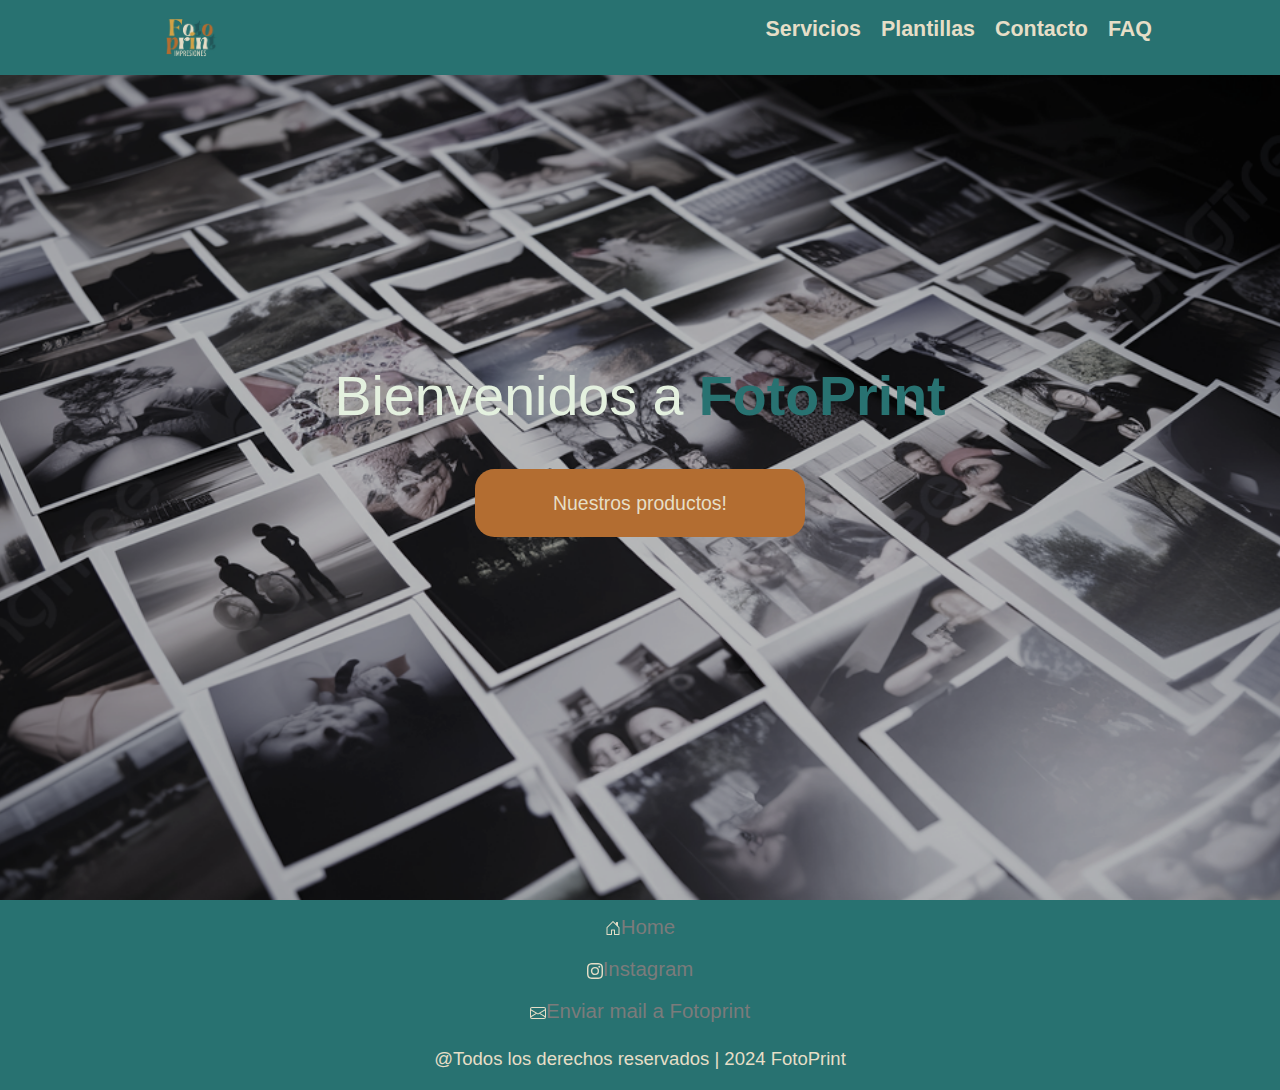
<file: index.html>
<!DOCTYPE html>
<html lang="es">
<head>
    <meta charset="UTF-8">
    <meta name="viewport" content="width=device-width, initial-scale=1.0">
    <link rel="shortcut icon" href="./img/logofotoprint.jpg" type="image/x-icon">
    <link rel="stylesheet" href="./sass/estilo.css">
    <title>FotoPrint</title>
    <meta name="description" content="Transforma tus recuerdos en arte con Fotoprint. Imprimimos fotos y creamos imanes personalizados con calidad premium y rapidez. Descubre cómo hacer que cada momento especial perdure para siempre.">
    <meta name="keywords" content="impresión de fotos, fotos personalizadas, imanes personalizados, calendarios personalizados, impresión fotográfica, regalos personalizados, decoración con fotos, álbumes de fotos, recuerdos personalizados, regalos fotográficos">
    <link href="https://cdn.jsdelivr.net/npm/bootstrap@5.3.3/dist/css/bootstrap.min.css" rel="stylesheet" integrity="sha384-QWTKZyjpPEjISv5WaRU9OFeRpok6YctnYmDr5pNlyT2bRjXh0JMhjY6hW+ALEwIH" crossorigin="anonymous">
</head>
<body>

<header class="header">
    <div class="logo">
        <a href="./index.html"><img src="./img/logofotoprint.jpg" alt="logo de FotoPrint"></a>
    </div>
    <nav class="nav_bar">
        <ul class="nav_links">
            <li><a href="./pages/servicios.html" target="_self">Servicios</a></li> 
            <li><a href="./pages/plantillas.html" target="_self">Plantillas</a></li>
            <li><a href="./pages/contacto.html" target="_self">Contacto</a></li>
            <li><a href="./pages/faq.html" target="_self">FAQ</a></li>
        </ul>
        <div class="toggle_btn">
            <svg xmlns="http://www.w3.org/2000/svg" width="16" height="16" fill="currentColor" class="bi bi-list" viewBox="0 0 16 16">
                <path fill-rule="evenodd" d="M2.5 12a.5.5 0 0 1 .5-.5h10a.5.5 0 0 1 0 1H3a.5.5 0 0 1-.5-.5m0-4a.5.5 0 0 1 .5-.5h10a.5.5 0 0 1 0 1H3a.5.5 0 0 1-.5-.5m0-4a.5.5 0 1 1 0 1H3a.5.5 0 0 1-.5-.5"/>
            </svg>
        </div>
        <div class="dropdown_menu">
            <ul>
                <li><a href="./pages/servicios.html" target="_self">Servicios</a></li> 
                <li><a href="./pages/plantillas.html" target="_self">Plantillas</a></li>
                <li><a href="./pages/contacto.html" target="_self">Contacto</a></li>
                <li><a href="./pages/faq.html" target="_self">FAQ</a></li>       
            </ul>
        </div>
    </nav>    
</header>

<script src="js/main.js">
</script>


<main class="main">
    <section class="banner">
        <h1 class="title_banner">Bienvenidos a <strong class="strong_fotoprint">FotoPrint</strong></h1>
        <a href="./pages/servicios.html" class="btn_banner">Nuestros productos!</a>
    </section>
</main>

  <script src="https://code.jquery.com/jquery-3.5.1.slim.min.js"></script>
  <script src="https://cdn.jsdelivr.net/npm/@popperjs/core@2.9.3/dist/umd/popper.min.js"></script>
  <script src="https://maxcdn.bootstrapcdn.com/bootstrap/4.5.2/js/bootstrap.min.js"></script>

<footer class="footer">
    <ul class="container_link_footer">
        <li class="link_footer">
            <a class="txt_footer" href="#">
                <svg xmlns="http://www.w3.org/2000/svg" width="16" height="16" fill="currentColor" class="bi bi-house-door" viewBox="0 0 16 16">
                    <path d="M8.354 1.146a.5.5 0 0 0-.708 0l-6 6A.5.5 0 0 0 1.5 7.5v7a.5.5 0 0 0 .5.5h4.5a.5.5 0 0 0 .5-.5v-4h2v4a.5.5 0 0 0 .5.5H14a.5.5 0 0 0 .5-.5v-7a.5.5 0 0 0-.146-.354L13 5.793V2.5a.5.5 0 0 0-.5-.5h-1a.5.5 0 0 0-.5.5v1.293zM2.5 14V7.707l5.5-5.5 5.5 5.5V14H10v-4a.5.5 0 0 0-.5-.5h-3a.5.5 0 0 0-.5.5v4z"/>
                </svg>Home
            </a>
        </li>
        <li class="link_footer">
            <a class="txt_footer" href="https://www.instagram.com/fotoprint.imp/?utm_source=ig_web_button_share_sheet&igsh=ZDNlZDc0MzIxNw%3D%3D">
                <svg xmlns="http://www.w3.org/2000/svg" width="16" height="16" fill="currentColor" class="bi bi-instagram" viewBox="0 0 16 16">
                    <path d="M8 0C5.829 0 5.556.01 4.703.048 3.85.088 3.269.222 2.76.42a3.9 3.9 0 0 0-1.417.923A3.9 3.9 0 0 0 .42 2.76C.222 3.268.087 3.85.048 4.7.01 5.555 0 5.827 0 8.001c0 2.172.01 2.444.048 3.297.04.852.174 1.433.372 1.942.205.526.478.972.923 1.417.444.445.89.719 1.416.923.51.198 1.09.333 1.942.372C5.555 15.99 5.827 16 8 16s2.444-.01 3.298-.048c.851-.04 1.434-.174 1.943-.372a3.9 3.9 0 0 0 1.416-.923c.445-.445.718-.891.923-1.417.197-.509.332-1.09.372-1.942C15.99 10.445 16 10.173 16 8s-.01-2.445-.048-3.299c-.04-.851-.175-1.433-.372-1.941a3.9 3.9 0 0 0-.923-1.417A3.9 3.9 0 0 0 13.24.42c-.51-.198-1.092-.333-1.943-.372C10.443.01 10.172 0 7.998 0zm-.717 1.442h.718c2.136 0 2.389.007 3.232.046.78.035 1.204.166 1.486.275.373.145.64.319.92.599s.453.546.598.92c.11.281.24.705.275 1.485.039.843.047 1.096.047 3.231s-.008 2.389-.047 3.232c-.035.78-.166 1.203-.275 1.485a2.5 2.5 0 0 1-.599.919c-.28.28-.546.453-.92.598-.28.11-.704.24-1.485.276-.843.038-1.096.047-3.232.047s-2.39-.009-3.233-.047c-.78-.036-1.203-.166-1.485-.276a2.5 2.5 0 0 1-.92-.598 2.5 2.5 0 0 1-.6-.92c-.109-.281-.24-.705-.275-1.485-.038-.843-.046-1.096-.046-3.233s.008-2.388.046-3.231c.036-.78.166-1.204.276-1.486.145-.373.319-.64.599-.92s.546-.453.92-.598c.282-.11.705-.24 1.485-.276.738-.034 1.024-.044 2.515-.045zm4.988 1.328a.96.96 0 1 0 0 1.92.96.96 0 0 0 0-1.92m-4.27 1.122a4.109 4.109 0 1 0 0 8.217 4.109 4.109 0 0 0 0-8.217m0 1.441a2.667 2.667 0 1 1 0 5.334 2.667 2.667 0 0 1 0-5.334"/>
                </svg>Instagram
            </a>
        </li>
        <li class="link_footer">
            <a class="txt_footer" href="mailto:fotoprint.impresiones7@gmail.com?subject=Consulta%20sobre%20impresiones&body=Hola,%20me%20llamo%20[Tu%20Nombre]%20y%20estoy%20interesado%20en%20sus%20servicios%20de%20impresión.%20Me%20gustaría%20obtener%20más%20información%20sobre%20los%20tipos%20de%20impresión%20que%20ofrecen.%20Gracias.">
                <svg xmlns="http://www.w3.org/2000/svg" width="16" height="16" fill="currentColor" class="bi bi-envelope" viewBox="0 0 16 16">
                    <path d="M0 4a2 2 0 0 1 2-2h12a2 2 0 0 1 2 2v8a2 2 0 0 1-2 2H2a2 2 0 0 1-2-2zm2-1a1 1 0 0 0-1 1v.217l7 4.2 7-4.2V4a1 1 0 0 0-1-1zm13 2.383-4.708 2.825L15 11.105zm-.034 6.876-5.64-3.471L8 9.583l-1.326-.795-5.64 3.47A1 1 0 0 0 2 13h12a1 1 0 0 0 .966-.741M1 11.105l4.708-2.897L1 5.383z"/>
                </svg>Enviar mail a Fotoprint
            </a>
        </li>
    </ul>
    <p class="footer_content">
        @Todos los derechos reservados | 2024 FotoPrint
    </p>
</footer>

    <script src="https://cdn.jsdelivr.net/npm/bootstrap@5.3.3/dist/js/bootstrap.bundle.min.js" integrity="sha384-YvpcrYf0tY3lHB60NNkmXc5s9fDVZLESaAA55NDzOxhy9GkcIdslK1eN7N6jIeHz" crossorigin="anonymous"></script>
</body>
</html>
</file>
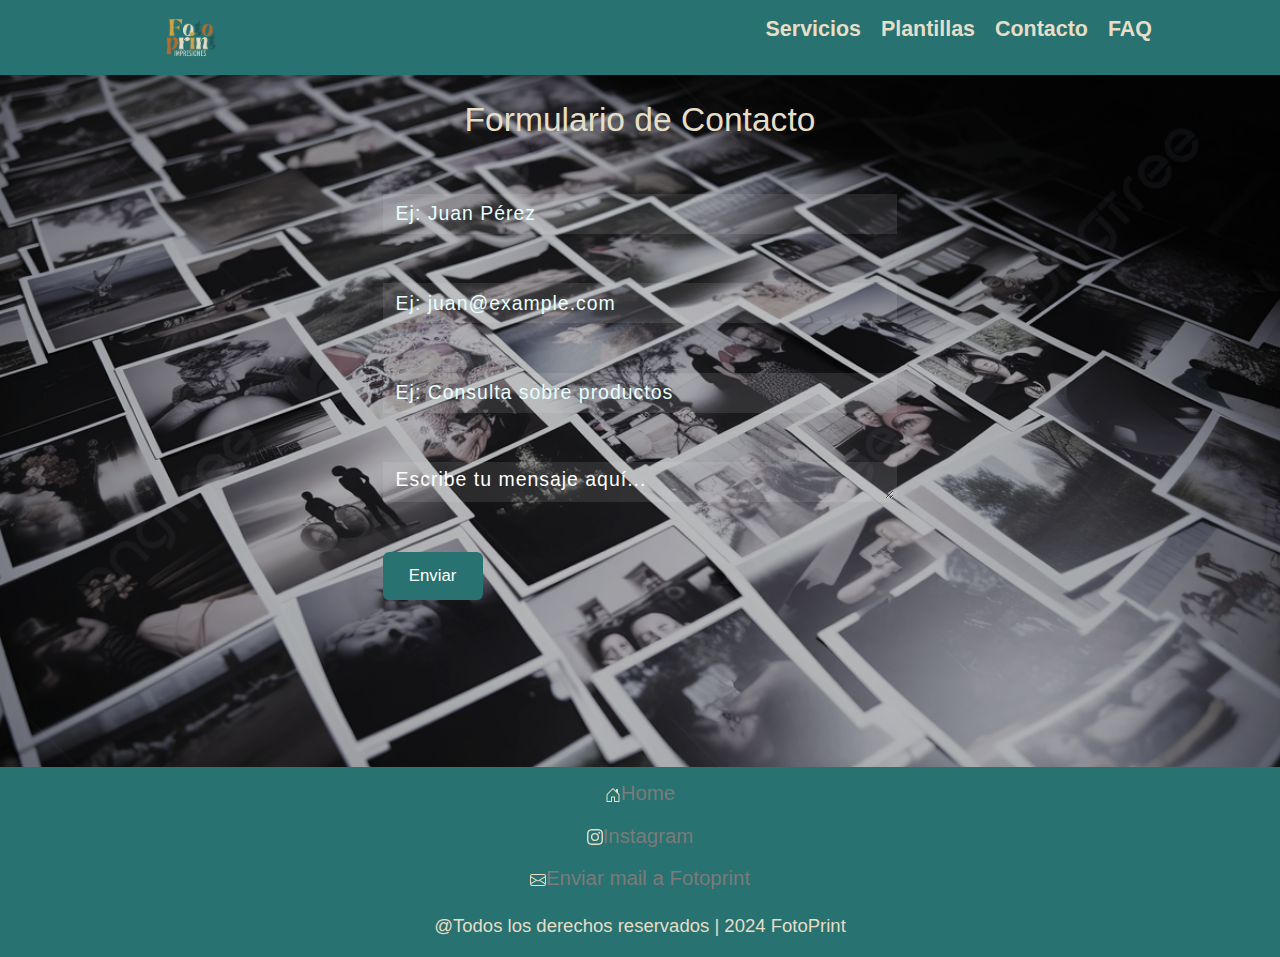
<file: pages/contacto.html>
<!DOCTYPE html>
<html lang="es">
<head>
    <meta charset="UTF-8">
    <meta name="viewport" content="width=device-width, initial-scale=1.0">
    <link rel="shortcut icon" href="../img/logofotoprint.jpg" type="image/x-icon">
    <title>FotoPrint -Contacto</title>
    <meta name="description" content="¿Listo para transformar tus fotos en obras de arte? Contacta con Fotoprint hoy mismo. Estamos aquí para ayudarte a capturar y compartir tus momentos más especiales con estilo y profesionalismo.">
    <link href="https://cdn.jsdelivr.net/npm/bootstrap@5.3.3/dist/css/bootstrap.min.css" rel="stylesheet" integrity="sha384-QWTKZyjpPEjISv5WaRU9OFeRpok6YctnYmDr5pNlyT2bRjXh0JMhjY6hW+ALEwIH" crossorigin="anonymous">
    <link rel="stylesheet" href="../sass/estilo.css">
</head>
<header class="header">
    <div class="logo">
        <a href="../index.html"><img src="../img/logofotoprint.jpg" alt="logo de FotoPrint"></a>
    </div>
    <nav class="nav_bar">
        <ul class="nav_links">
            <li><a href="./servicios.html" target="_self">Servicios</a></li> 
            <li><a href="./plantillas.html" target="_self">Plantillas</a></li>
            <li><a href="./contacto.html" target="_self">Contacto</a></li>
            <li><a href="./faq.html" target="_self">FAQ</a></li>
        </ul>
        <div class="toggle_btn">
            <svg xmlns="http://www.w3.org/2000/svg" width="16" height="16" fill="currentColor" class="bi bi-list" viewBox="0 0 16 16">
                <path fill-rule="evenodd" d="M2.5 12a.5.5 0 0 1 .5-.5h10a.5.5 0 0 1 0 1H3a.5.5 0 0 1-.5-.5m0-4a.5.5 0 0 1 .5-.5h10a.5.5 0 0 1 0 1H3a.5.5 0 0 1-.5-.5m0-4a.5.5 0 1 1 0 1H3a.5.5 0 0 1-.5-.5"/>
            </svg>
        </div>
        <div class="dropdown_menu">
            <ul>
                <li><a href="./servicios.html" target="_self">Servicios</a></li> 
                <li><a href="./plantillas.html" target="_self">Plantillas</a></li>
                <li><a href="./contacto.html" target="_self">Contacto</a></li>
                <li><a href="./faq.html" target="_self">FAQ</a></li>       
            </ul>
        </div>
    </nav>
    <script src="../js/main.js"></script>    
</header>
<body>
    
    <main>
        <section class="contac_section">
            <div class="container_contact_div">
                <h2 class="titulo">Formulario de Contacto</h2>
                <input type="text" class="txt_form form_control" id="nombre" name="nombre" placeholder="Ej: Juan Pérez" required>
                <input type="email" class="email_form form_control" id="email" name="email" placeholder="Ej: juan@example.com" required>
                <input type="text" class="asunto_form form_control" id="asunto" name="asunto" placeholder="Ej: Consulta sobre productos" required>
                <textarea class="msj_form form_control" id="mensaje" name="mensaje" placeholder="Escribe tu mensaje aquí..." required></textarea>
                <input type="submit" class="submit_btn btn btn-primary" value="Enviar">
            </div>
            
            
        </section>
    </main>
    <footer class="footer">
        <ul class="container_link_footer">
            <li class="link_footer">
                <a class="txt_footer" href="../index.html">
                    <svg xmlns="http://www.w3.org/2000/svg" width="16" height="16" fill="currentColor" class="bi bi-house-door" viewBox="0 0 16 16">
                        <path d="M8.354 1.146a.5.5 0 0 0-.708 0l-6 6A.5.5 0 0 0 1.5 7.5v7a.5.5 0 0 0 .5.5h4.5a.5.5 0 0 0 .5-.5v-4h2v4a.5.5 0 0 0 .5.5H14a.5.5 0 0 0 .5-.5v-7a.5.5 0 0 0-.146-.354L13 5.793V2.5a.5.5 0 0 0-.5-.5h-1a.5.5 0 0 0-.5.5v1.293zM2.5 14V7.707l5.5-5.5 5.5 5.5V14H10v-4a.5.5 0 0 0-.5-.5h-3a.5.5 0 0 0-.5.5v4z"/>
                    </svg>Home
                </a>
            </li>
            <li class="link_footer">
                <a class="txt_footer" href="https://www.instagram.com/fotoprint.imp/?utm_source=ig_web_button_share_sheet&igsh=ZDNlZDc0MzIxNw%3D%3D">
                    <svg xmlns="http://www.w3.org/2000/svg" width="16" height="16" fill="currentColor" class="bi bi-instagram" viewBox="0 0 16 16">
                        <path d="M8 0C5.829 0 5.556.01 4.703.048 3.85.088 3.269.222 2.76.42a3.9 3.9 0 0 0-1.417.923A3.9 3.9 0 0 0 .42 2.76C.222 3.268.087 3.85.048 4.7.01 5.555 0 5.827 0 8.001c0 2.172.01 2.444.048 3.297.04.852.174 1.433.372 1.942.205.526.478.972.923 1.417.444.445.89.719 1.416.923.51.198 1.09.333 1.942.372C5.555 15.99 5.827 16 8 16s2.444-.01 3.298-.048c.851-.04 1.434-.174 1.943-.372a3.9 3.9 0 0 0 1.416-.923c.445-.445.718-.891.923-1.417.197-.509.332-1.09.372-1.942C15.99 10.445 16 10.173 16 8s-.01-2.445-.048-3.299c-.04-.851-.175-1.433-.372-1.941a3.9 3.9 0 0 0-.923-1.417A3.9 3.9 0 0 0 13.24.42c-.51-.198-1.092-.333-1.943-.372C10.443.01 10.172 0 7.998 0zm-.717 1.442h.718c2.136 0 2.389.007 3.232.046.78.035 1.204.166 1.486.275.373.145.64.319.92.599s.453.546.598.92c.11.281.24.705.275 1.485.039.843.047 1.096.047 3.231s-.008 2.389-.047 3.232c-.035.78-.166 1.203-.275 1.485a2.5 2.5 0 0 1-.599.919c-.28.28-.546.453-.92.598-.28.11-.704.24-1.485.276-.843.038-1.096.047-3.232.047s-2.39-.009-3.233-.047c-.78-.036-1.203-.166-1.485-.276a2.5 2.5 0 0 1-.92-.598 2.5 2.5 0 0 1-.6-.92c-.109-.281-.24-.705-.275-1.485-.038-.843-.046-1.096-.046-3.233s.008-2.388.046-3.231c.036-.78.166-1.204.276-1.486.145-.373.319-.64.599-.92s.546-.453.92-.598c.282-.11.705-.24 1.485-.276.738-.034 1.024-.044 2.515-.045zm4.988 1.328a.96.96 0 1 0 0 1.92.96.96 0 0 0 0-1.92m-4.27 1.122a4.109 4.109 0 1 0 0 8.217 4.109 4.109 0 0 0 0-8.217m0 1.441a2.667 2.667 0 1 1 0 5.334 2.667 2.667 0 0 1 0-5.334"/>
                    </svg>Instagram
                </a>
            </li>
            <li class="link_footer">
                <a class="txt_footer" href="mailto:fotoprint.impresiones7@gmail.com?subject=Consulta%20sobre%20impresiones&body=Hola,%20me%20llamo%20[Tu%20Nombre]%20y%20estoy%20interesado%20en%20sus%20servicios%20de%20impresión.%20Me%20gustaría%20obtener%20más%20información%20sobre%20los%20tipos%20de%20impresión%20que%20ofrecen.%20Gracias.">
                    <svg xmlns="http://www.w3.org/2000/svg" width="16" height="16" fill="currentColor" class="bi bi-envelope" viewBox="0 0 16 16">
                        <path d="M0 4a2 2 0 0 1 2-2h12a2 2 0 0 1 2 2v8a2 2 0 0 1-2 2H2a2 2 0 0 1-2-2zm2-1a1 1 0 0 0-1 1v.217l7 4.2 7-4.2V4a1 1 0 0 0-1-1zm13 2.383-4.708 2.825L15 11.105zm-.034 6.876-5.64-3.471L8 9.583l-1.326-.795-5.64 3.47A1 1 0 0 0 2 13h12a1 1 0 0 0 .966-.741M1 11.105l4.708-2.897L1 5.383z"/>
                    </svg>Enviar mail a Fotoprint
                </a>
            </li>
        </ul>
        <p class="footer_content">
            @Todos los derechos reservados | 2024 FotoPrint
        </p>
    </footer>
    
</body>
</html>
</file>
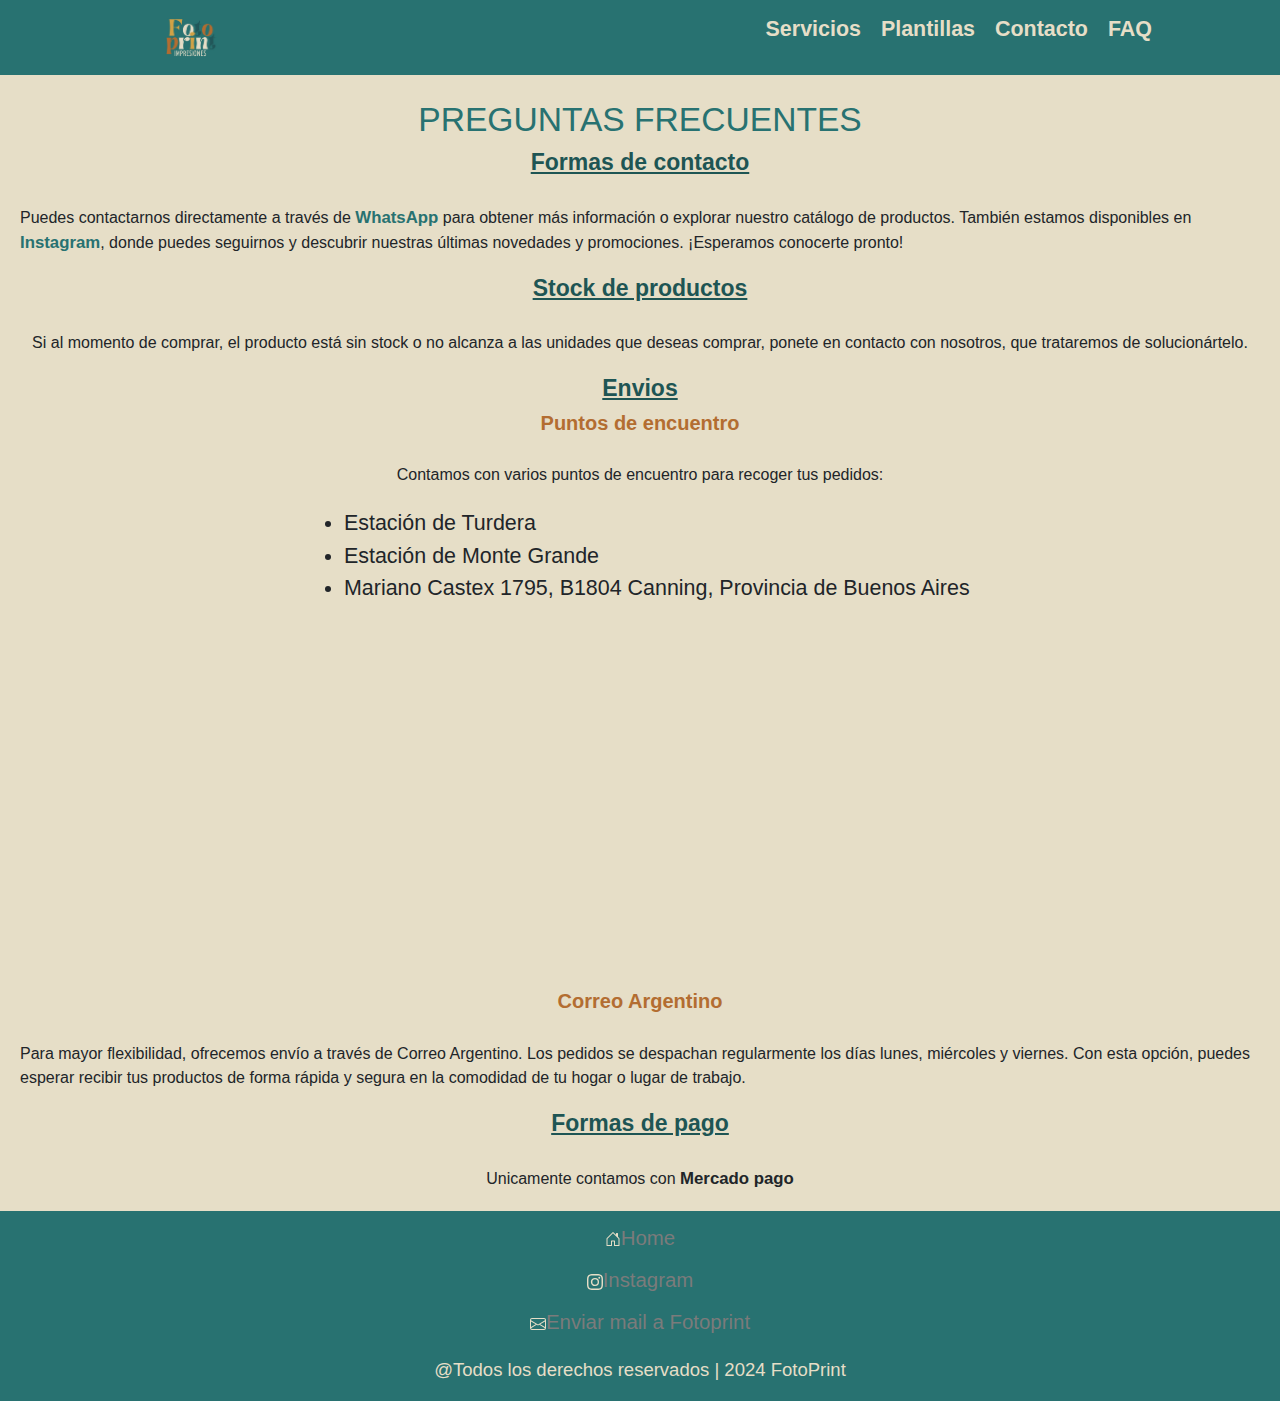
<file: pages/faq.html>
<!DOCTYPE html>
<html lang="es">
<head>
    <meta charset="UTF-8">
    <meta name="viewport" content="width=device-width, initial-scale=1.0">
    <link rel="shortcut icon" href="../img/logofotoprint.jpg" type="image/x-icon">
    <title>FotoPrint -FAQ</title>
    <meta name="description" content="En Fotoprint, convertimos tus momentos más preciados en impresiones excepcionales. Descubre nuestra pasión por la calidad y la creatividad en cada foto y producto personalizado que creamos.">
    <link href="https://cdn.jsdelivr.net/npm/bootstrap@5.3.3/dist/css/bootstrap.min.css" rel="stylesheet" integrity="sha384-QWTKZyjpPEjISv5WaRU9OFeRpok6YctnYmDr5pNlyT2bRjXh0JMhjY6hW+ALEwIH" crossorigin="anonymous">
    <link rel="stylesheet" href="../sass/estilo.css">
</head>
<body>
    <header class="header">
        <div class="logo">
            <a href="../index.html"><img src="../img/logofotoprint.jpg" alt="logo de FotoPrint"></a>
        </div>
        <nav class="nav_bar">
            <ul class="nav_links">
                <li><a href="./servicios.html" target="_self">Servicios</a></li> 
                <li><a href="./plantillas.html" target="_self">Plantillas</a></li>
                <li><a href="./contacto.html" target="_self">Contacto</a></li>
                <li><a href="./faq.html" target="_self">FAQ</a></li>
            </ul>
            <div class="toggle_btn">
                <svg xmlns="http://www.w3.org/2000/svg" width="16" height="16" fill="currentColor" class="bi bi-list" viewBox="0 0 16 16">
                    <path fill-rule="evenodd" d="M2.5 12a.5.5 0 0 1 .5-.5h10a.5.5 0 0 1 0 1H3a.5.5 0 0 1-.5-.5m0-4a.5.5 0 0 1 .5-.5h10a.5.5 0 0 1 0 1H3a.5.5 0 0 1-.5-.5m0-4a.5.5 0 1 1 0 1H3a.5.5 0 0 1-.5-.5"/>
                </svg>
            </div>
            <div class="dropdown_menu">
                <ul>
                    <li><a href="./servicios.html" target="_self">Servicios</a></li> 
                    <li><a href="./plantillas.html" target="_self">Plantillas</a></li>
                    <li><a href="./contacto.html" target="_self">Contacto</a></li>
                    <li><a href="./faq.html" target="_self">FAQ</a></li>       
                </ul>
            </div>
        </nav> 
        <script src="../js/main.js"></script>   
    </header>
    
    <main>
        <section class="container_faq">
            <h2 class="title">PREGUNTAS FRECUENTES</h2>
            <h3 class="subtitle">Formas de contacto</h3>
            <p class="txt_faq"> Puedes contactarnos directamente a través de <a class="link_faq" href="https://wa.me/c/5491165053435">WhatsApp</a> para obtener más información o explorar nuestro catálogo de productos. También estamos disponibles en <a class="link_faq" href="https://www.instagram.com/fotoprint.imp/?utm_source=ig_web_button_share_sheet&igsh=ZDNlZDc0MzIxNw%3D%3D">Instagram</a>, donde puedes seguirnos y descubrir nuestras últimas novedades y promociones. ¡Esperamos conocerte pronto!</p>
            <h3 class="subtitle">Stock de productos</h3>
            <p class="txt_faq">Si al momento de comprar, el producto está sin stock o no alcanza a las unidades que deseas comprar, ponete en contacto con nosotros, que trataremos de solucionártelo.</p>
            <h3 class="subtitle">Envios</h3>
            <h5 class="envios_subtitle">Puntos de encuentro</h5>
            <p class="txt_faq">Contamos con varios puntos de encuentro para recoger tus pedidos:
                <div>
                    <ul>
                        <li>Estación de Turdera</li>
                        <li>Estación de Monte Grande</li>
                        <li>Mariano Castex 1795, B1804 Canning, Provincia de Buenos Aires</li>
                        <div class="iframe-container">
                        <iframe class="maps" src="https://www.google.com/maps/embed?pb=!1m18!1m12!1m3!1d3273.5900020294193!2d-58.50518732408587!3d-34.866527971425626!2m3!1f0!2f0!3f0!3m2!1i1024!2i768!4f13.1!3m3!1m2!1s0x95bcd7502cc39903%3A0xd409e900ea0d08a3!2sCanning%20Express!5e0!3m2!1ses!2sar!4v1720308592733!5m2!1ses!2sar" width="600" height="450" style="border:0;" allowfullscreen="" loading="lazy" referrerpolicy="no-referrer-when-downgrade"></iframe>
                        </div>
                    </ul>
                </div>
            </p>
            <h5 class="envios_subtitle">Correo Argentino</h5>
            <p class="txt_faq">Para mayor flexibilidad, ofrecemos envío a través de Correo Argentino. Los pedidos se despachan regularmente los días lunes, miércoles y viernes. Con esta opción, puedes esperar recibir tus productos de forma rápida y segura en la comodidad de tu hogar o lugar de trabajo.</p>
            <h5 class="subtitle">Formas de pago</h5>
            <p class="txt_faq">Unicamente contamos con <span>Mercado pago</span></p>
        </section>
    </main>
    <footer class="footer">
        <ul class="container_link_footer">
            <li class="link_footer">
                <a class="txt_footer" href="../index.html">
                    <svg xmlns="http://www.w3.org/2000/svg" width="16" height="16" fill="currentColor" class="bi bi-house-door" viewBox="0 0 16 16">
                        <path d="M8.354 1.146a.5.5 0 0 0-.708 0l-6 6A.5.5 0 0 0 1.5 7.5v7a.5.5 0 0 0 .5.5h4.5a.5.5 0 0 0 .5-.5v-4h2v4a.5.5 0 0 0 .5.5H14a.5.5 0 0 0 .5-.5v-7a.5.5 0 0 0-.146-.354L13 5.793V2.5a.5.5 0 0 0-.5-.5h-1a.5.5 0 0 0-.5.5v1.293zM2.5 14V7.707l5.5-5.5 5.5 5.5V14H10v-4a.5.5 0 0 0-.5-.5h-3a.5.5 0 0 0-.5.5v4z"/>
                    </svg>Home
                </a>
            </li>
            <li class="link_footer">
                <a class="txt_footer" href="https://www.instagram.com/fotoprint.imp/?utm_source=ig_web_button_share_sheet&igsh=ZDNlZDc0MzIxNw%3D%3D">
                    <svg xmlns="http://www.w3.org/2000/svg" width="16" height="16" fill="currentColor" class="bi bi-instagram" viewBox="0 0 16 16">
                        <path d="M8 0C5.829 0 5.556.01 4.703.048 3.85.088 3.269.222 2.76.42a3.9 3.9 0 0 0-1.417.923A3.9 3.9 0 0 0 .42 2.76C.222 3.268.087 3.85.048 4.7.01 5.555 0 5.827 0 8.001c0 2.172.01 2.444.048 3.297.04.852.174 1.433.372 1.942.205.526.478.972.923 1.417.444.445.89.719 1.416.923.51.198 1.09.333 1.942.372C5.555 15.99 5.827 16 8 16s2.444-.01 3.298-.048c.851-.04 1.434-.174 1.943-.372a3.9 3.9 0 0 0 1.416-.923c.445-.445.718-.891.923-1.417.197-.509.332-1.09.372-1.942C15.99 10.445 16 10.173 16 8s-.01-2.445-.048-3.299c-.04-.851-.175-1.433-.372-1.941a3.9 3.9 0 0 0-.923-1.417A3.9 3.9 0 0 0 13.24.42c-.51-.198-1.092-.333-1.943-.372C10.443.01 10.172 0 7.998 0zm-.717 1.442h.718c2.136 0 2.389.007 3.232.046.78.035 1.204.166 1.486.275.373.145.64.319.92.599s.453.546.598.92c.11.281.24.705.275 1.485.039.843.047 1.096.047 3.231s-.008 2.389-.047 3.232c-.035.78-.166 1.203-.275 1.485a2.5 2.5 0 0 1-.599.919c-.28.28-.546.453-.92.598-.28.11-.704.24-1.485.276-.843.038-1.096.047-3.232.047s-2.39-.009-3.233-.047c-.78-.036-1.203-.166-1.485-.276a2.5 2.5 0 0 1-.92-.598 2.5 2.5 0 0 1-.6-.92c-.109-.281-.24-.705-.275-1.485-.038-.843-.046-1.096-.046-3.233s.008-2.388.046-3.231c.036-.78.166-1.204.276-1.486.145-.373.319-.64.599-.92s.546-.453.92-.598c.282-.11.705-.24 1.485-.276.738-.034 1.024-.044 2.515-.045zm4.988 1.328a.96.96 0 1 0 0 1.92.96.96 0 0 0 0-1.92m-4.27 1.122a4.109 4.109 0 1 0 0 8.217 4.109 4.109 0 0 0 0-8.217m0 1.441a2.667 2.667 0 1 1 0 5.334 2.667 2.667 0 0 1 0-5.334"/>
                    </svg>Instagram
                </a>
            </li>
            <li class="link_footer">
                <a class="txt_footer" href="mailto:fotoprint.impresiones7@gmail.com?subject=Consulta%20sobre%20impresiones&body=Hola,%20me%20llamo%20[Tu%20Nombre]%20y%20estoy%20interesado%20en%20sus%20servicios%20de%20impresión.%20Me%20gustaría%20obtener%20más%20información%20sobre%20los%20tipos%20de%20impresión%20que%20ofrecen.%20Gracias.">
                    <svg xmlns="http://www.w3.org/2000/svg" width="16" height="16" fill="currentColor" class="bi bi-envelope" viewBox="0 0 16 16">
                        <path d="M0 4a2 2 0 0 1 2-2h12a2 2 0 0 1 2 2v8a2 2 0 0 1-2 2H2a2 2 0 0 1-2-2zm2-1a1 1 0 0 0-1 1v.217l7 4.2 7-4.2V4a1 1 0 0 0-1-1zm13 2.383-4.708 2.825L15 11.105zm-.034 6.876-5.64-3.471L8 9.583l-1.326-.795-5.64 3.47A1 1 0 0 0 2 13h12a1 1 0 0 0 .966-.741M1 11.105l4.708-2.897L1 5.383z"/>
                    </svg>Enviar mail a Fotoprint
                </a>
            </li>
        </ul>
        <p class="footer_content">
            @Todos los derechos reservados | 2024 FotoPrint
        </p>
    </footer>
    
    <script src="https://cdn.jsdelivr.net/npm/bootstrap@5.3.3/dist/js/bootstrap.bundle.min.js" integrity="sha384-YvpcrYf0tY3lHB60NNkmXc5s9fDVZLESaAA55NDzOxhy9GkcIdslK1eN7N6jIeHz" crossorigin="anonymous"></script>
</body>
</html>
</file>
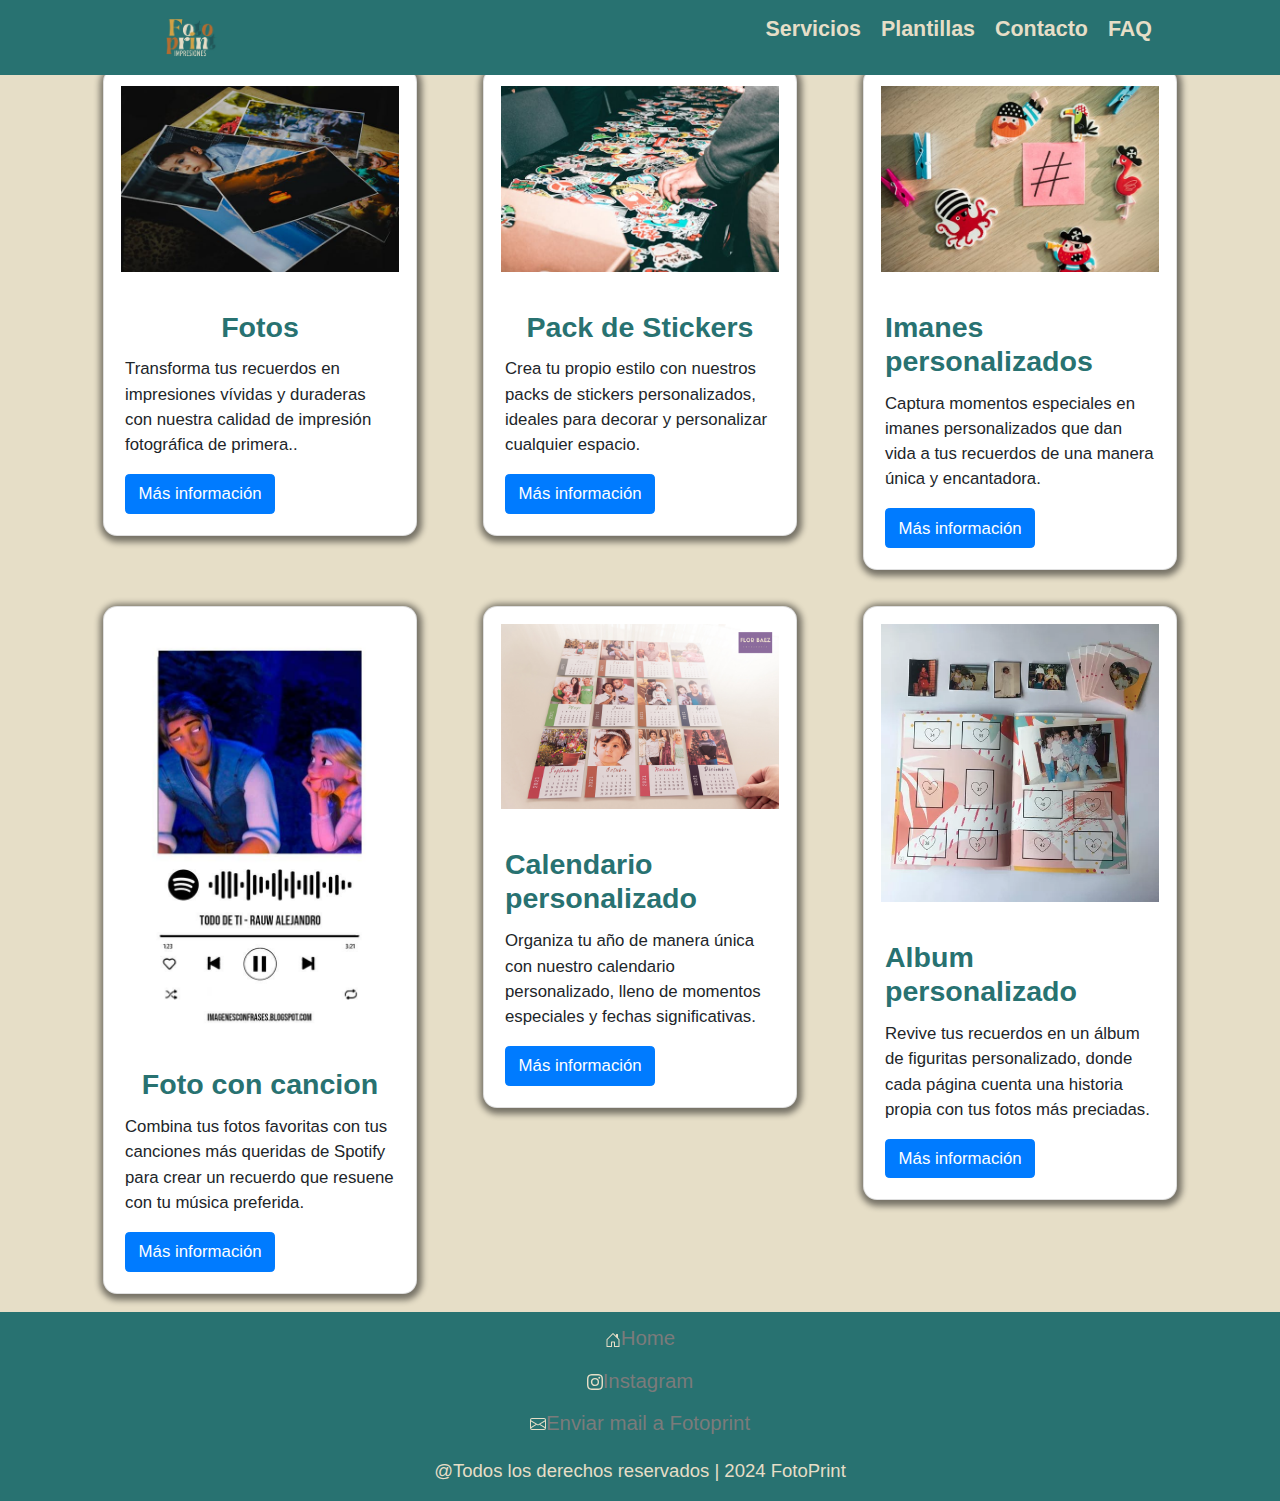
<file: pages/servicios.html>
<!DOCTYPE html>
<html lang="es">
<head>
    <meta charset="UTF-8">
    <meta name="viewport" content="width=device-width, initial-scale=1.0">
    <link rel="shortcut icon" href="../img/logofotoprint.jpg" type="image/x-icon">
    <title>FotoPrint -Servicios</title>
    <meta name="description" content="Descubre los exclusivos servicios de Fotoprint: impresión de fotos, imanes personalizados y más. Cada proyecto está respaldado por nuestra dedicación a la excelencia y la satisfacción del cliente.">
    <link href="https://cdn.jsdelivr.net/npm/bootstrap@5.3.3/dist/css/bootstrap.min.css" rel="stylesheet" integrity="sha384-QWTKZyjpPEjISv5WaRU9OFeRpok6YctnYmDr5pNlyT2bRjXh0JMhjY6hW+ALEwIH" crossorigin="anonymous">
    <link href="https://maxcdn.bootstrapcdn.com/bootstrap/4.5.2/css/bootstrap.min.css" rel="stylesheet">
    <link rel="stylesheet" href="../sass/estilo.css">
</head>
<body>

    <header class="header">
        <div class="logo">
            <a href="../index.html"><img src="../img/logofotoprint.jpg" alt="logo de FotoPrint"></a>
        </div>
        <nav class="nav_bar">
            <ul class="nav_links">
                <li><a href="./servicios.html" target="_self">Servicios</a></li> 
                <li><a href="./plantillas.html" target="_self">Plantillas</a></li>
                <li><a href="./contacto.html" target="_self">Contacto</a></li>
                <li><a href="./faq.html" target="_self">FAQ</a></li>
            </ul>
            <div class="toggle_btn">
                <svg xmlns="http://www.w3.org/2000/svg" width="16" height="16" fill="currentColor" class="bi bi-list" viewBox="0 0 16 16">
                    <path fill-rule="evenodd" d="M2.5 12a.5.5 0 0 1 .5-.5h10a.5.5 0 0 1 0 1H3a.5.5 0 0 1-.5-.5m0-4a.5.5 0 0 1 .5-.5h10a.5.5 0 0 1 0 1H3a.5.5 0 0 1-.5-.5m0-4a.5.5 0 1 1 0 1H3a.5.5 0 0 1-.5-.5"/>
                </svg>
            </div>
            <div class="dropdown_menu">
                <ul>
                    <li><a href="./servicios.html" target="_self">Servicios</a></li> 
                    <li><a href="./plantillas.html" target="_self">Plantillas</a></li>
                    <li><a href="./contacto.html" target="_self">Contacto</a></li>
                    <li><a href="./faq.html" target="_self">FAQ</a></li>       
                </ul>
            </div>
        </nav> 
        <script src="../js/main.js"></script>   
    </header>

<main class="main">
<!-- Contenido servicios -->


    <section class="container mt-5">
        <div class="row">
            <div class="col-md-4">
                <div class="card">
                    <img src="../img/servicios_fotos.jpeg" class="card-img-top" alt="Servicio 1">
                    <div class="card-body">
                        <h5 class="card-title">Fotos</h5>
                        <p class="card-text">Transforma tus recuerdos en impresiones vívidas y duraderas con nuestra calidad de impresión fotográfica de primera..</p>
                        <a href="https://wa.me/c/5491165053435" class="btn btn-primary">Más información</a>
                    </div>
                </div>
            </div>
            <div class="col-md-4">
                <div class="card">
                    <img src="../img/servicios_stikers.jpeg" class="card-img-top" alt="Servicio 2">
                    <div class="card-body">
                        <h5 class="card-title">Pack de Stickers</h5>
                        <p class="card-text">Crea tu propio estilo con nuestros packs de stickers personalizados, ideales para decorar y personalizar cualquier espacio.</p>
                        <a href="https://wa.me/c/5491165053435" class="btn btn-primary">Más información</a>
                    </div>
                </div>
            </div>
            <div class="col-md-4">
                <div class="card">
                    <img src="../img/servicios_imanes.jpeg" class="card-img-top" alt="Servicio 3">
                    <div class="card-body">
                        <h5 class="card-title">Imanes personalizados</h5>
                        <p class="card-text">Captura momentos especiales en imanes personalizados que dan vida a tus recuerdos de una manera única y encantadora.</p>
                        <a href="https://wa.me/c/5491165053435" class="btn btn-primary">Más información</a>
                    </div>
                </div>
            </div>
            <div class="col-md-4">
                <div class="card">
                    <img src="../img/servicios_fotospotify.jpg" class="card-img-top" alt="Servicio 4">
                    <div class="card-body">
                        <h5 class="card-title">Foto con cancion</h5>
                        <p class="card-text">Combina tus fotos favoritas con tus canciones más queridas de Spotify para crear un recuerdo que resuene con tu música preferida.</p>
                        <a href="https://wa.me/c/5491165053435" class="btn btn-primary">Más información</a>
                    </div>
                </div>
            </div>
            <div class="col-md-4">
                <div class="card">
                    <img src="../img/servicios_calendario.jpg" class="card-img-top" alt="Servicio 5">
                    <div class="card-body">
                        <h5 class="card-title">Calendario personalizado</h5>
                        <p class="card-text">Organiza tu año de manera única con nuestro calendario personalizado, lleno de momentos especiales y fechas significativas.</p>
                        <a href="https://wa.me/c/5491165053435" class="btn btn-primary">Más información</a>
                    </div>
                </div>
            </div>
            <div class="col-md-4">
                <div class="card">
                    <img src="../img/servicios_album.webp" class="card-img-top" alt="Servicio 6">
                    <div class="card-body">
                        <h5 class="card-title">Album personalizado</h5>
                        <p class="card-text">Revive tus recuerdos en un álbum de figuritas personalizado, donde cada página cuenta una historia propia con tus fotos más preciadas.</p>
                        <a href="https://wa.me/c/5491165053435" class="btn btn-primary">Más información</a>
                    </div>
                </div>
            </div>
        </div>
    </section>
</main>

<!-- Enlace a Bootstrap JS -->
<script src="https://code.jquery.com/jquery-3.5.1.slim.min.js"></script>
<script src="https://cdn.jsdelivr.net/npm/@popperjs/core@2.5.4/dist/umd/popper.min.js"></script>
<script src="https://stackpath.bootstrapcdn.com/bootstrap/4.5.2/js/bootstrap.min.js"></script>

<!--Footer-->
<footer class="footer">
    <ul class="container_link_footer">
        <li class="link_footer">
            <a class="txt_footer" href="../index.html">
                <svg xmlns="http://www.w3.org/2000/svg" width="16" height="16" fill="currentColor" class="bi bi-house-door" viewBox="0 0 16 16">
                    <path d="M8.354 1.146a.5.5 0 0 0-.708 0l-6 6A.5.5 0 0 0 1.5 7.5v7a.5.5 0 0 0 .5.5h4.5a.5.5 0 0 0 .5-.5v-4h2v4a.5.5 0 0 0 .5.5H14a.5.5 0 0 0 .5-.5v-7a.5.5 0 0 0-.146-.354L13 5.793V2.5a.5.5 0 0 0-.5-.5h-1a.5.5 0 0 0-.5.5v1.293zM2.5 14V7.707l5.5-5.5 5.5 5.5V14H10v-4a.5.5 0 0 0-.5-.5h-3a.5.5 0 0 0-.5.5v4z"/>
                </svg>Home
            </a>
        </li>
        <li class="link_footer">
            <a class="txt_footer" href="https://www.instagram.com/fotoprint.imp/?utm_source=ig_web_button_share_sheet&igsh=ZDNlZDc0MzIxNw%3D%3D">
                <svg xmlns="http://www.w3.org/2000/svg" width="16" height="16" fill="currentColor" class="bi bi-instagram" viewBox="0 0 16 16">
                    <path d="M8 0C5.829 0 5.556.01 4.703.048 3.85.088 3.269.222 2.76.42a3.9 3.9 0 0 0-1.417.923A3.9 3.9 0 0 0 .42 2.76C.222 3.268.087 3.85.048 4.7.01 5.555 0 5.827 0 8.001c0 2.172.01 2.444.048 3.297.04.852.174 1.433.372 1.942.205.526.478.972.923 1.417.444.445.89.719 1.416.923.51.198 1.09.333 1.942.372C5.555 15.99 5.827 16 8 16s2.444-.01 3.298-.048c.851-.04 1.434-.174 1.943-.372a3.9 3.9 0 0 0 1.416-.923c.445-.445.718-.891.923-1.417.197-.509.332-1.09.372-1.942C15.99 10.445 16 10.173 16 8s-.01-2.445-.048-3.299c-.04-.851-.175-1.433-.372-1.941a3.9 3.9 0 0 0-.923-1.417A3.9 3.9 0 0 0 13.24.42c-.51-.198-1.092-.333-1.943-.372C10.443.01 10.172 0 7.998 0zm-.717 1.442h.718c2.136 0 2.389.007 3.232.046.78.035 1.204.166 1.486.275.373.145.64.319.92.599s.453.546.598.92c.11.281.24.705.275 1.485.039.843.047 1.096.047 3.231s-.008 2.389-.047 3.232c-.035.78-.166 1.203-.275 1.485a2.5 2.5 0 0 1-.599.919c-.28.28-.546.453-.92.598-.28.11-.704.24-1.485.276-.843.038-1.096.047-3.232.047s-2.39-.009-3.233-.047c-.78-.036-1.203-.166-1.485-.276a2.5 2.5 0 0 1-.92-.598 2.5 2.5 0 0 1-.6-.92c-.109-.281-.24-.705-.275-1.485-.038-.843-.046-1.096-.046-3.233s.008-2.388.046-3.231c.036-.78.166-1.204.276-1.486.145-.373.319-.64.599-.92s.546-.453.92-.598c.282-.11.705-.24 1.485-.276.738-.034 1.024-.044 2.515-.045zm4.988 1.328a.96.96 0 1 0 0 1.92.96.96 0 0 0 0-1.92m-4.27 1.122a4.109 4.109 0 1 0 0 8.217 4.109 4.109 0 0 0 0-8.217m0 1.441a2.667 2.667 0 1 1 0 5.334 2.667 2.667 0 0 1 0-5.334"/>
                </svg>Instagram
            </a>
        </li>
        <li class="link_footer">
            <a class="txt_footer" href="mailto:fotoprint.impresiones7@gmail.com?subject=Consulta%20sobre%20impresiones&body=Hola,%20me%20llamo%20[Tu%20Nombre]%20y%20estoy%20interesado%20en%20sus%20servicios%20de%20impresión.%20Me%20gustaría%20obtener%20más%20información%20sobre%20los%20tipos%20de%20impresión%20que%20ofrecen.%20Gracias.">
                <svg xmlns="http://www.w3.org/2000/svg" width="16" height="16" fill="currentColor" class="bi bi-envelope" viewBox="0 0 16 16">
                    <path d="M0 4a2 2 0 0 1 2-2h12a2 2 0 0 1 2 2v8a2 2 0 0 1-2 2H2a2 2 0 0 1-2-2zm2-1a1 1 0 0 0-1 1v.217l7 4.2 7-4.2V4a1 1 0 0 0-1-1zm13 2.383-4.708 2.825L15 11.105zm-.034 6.876-5.64-3.471L8 9.583l-1.326-.795-5.64 3.47A1 1 0 0 0 2 13h12a1 1 0 0 0 .966-.741M1 11.105l4.708-2.897L1 5.383z"/>
                </svg>Enviar mail a Fotoprint
            </a>
        </li>
    </ul>
    <p class="footer_content">
        @Todos los derechos reservados | 2024 FotoPrint
    </p>
</footer>

    <script src="https://cdn.jsdelivr.net/npm/bootstrap@5.3.3/dist/js/bootstrap.bundle.min.js" integrity="sha384-YvpcrYf0tY3lHB60NNkmXc5s9fDVZLESaAA55NDzOxhy9GkcIdslK1eN7N6jIeHz" crossorigin="anonymous"></script>
</body>
</html>
</file>
<file: sass/estilo.css>
* {
  margin: 0;
  padding: 0;
  box-sizing: border-box;
  font-family: "Nunito", sans-serif;
  font-size: 1.05em;
}

body {
  display: grid;
  width: 100%;
  height: 100%;
  grid-template-rows: 1fr auto;
  min-height: 100vh;
  background-color: #E6DEC7;
}

.header {
  background-color: #287271;
  display: flex;
  justify-content: space-between;
  align-items: center;
  height: 75px;
  width: 100%;
  padding: 5px 10%;
  position: fixed;
  z-index: 1000;
}
.header .logo {
  cursor: pointer;
}
.header .logo img {
  height: 70px;
  width: auto;
  transition: all 0.3s;
}
.header .logo img:hover {
  transform: scale(1.1);
}
.header .toggle_btn {
  color: #E6DEC7;
  font-size: 1.5rem;
  cursor: pointer;
  display: none;
}
.header .action_btn {
  background-color: #E6DEC7;
  color: #B36D31;
  padding: 0.5rem 1rem;
  text-decoration: none;
  border: none;
  outline: none;
  border-radius: 20px;
  font-size: 0.8rem;
  font-weight: bold;
  cursor: pointer;
  transition: transform 0.2s ease;
}
.header .action_btn:hover {
  transform: scale(1.05);
  color: #B36D31;
}
.header .action_btn:active {
  transform: scale(0.95);
}
.header .dropdown_menu {
  position: absolute;
  right: 2rem;
  top: 4em;
  display: none;
  width: 100px;
  background: rgba(255, 255, 255, 0.1);
  -webkit-backdrop-filter: blur(15px);
          backdrop-filter: blur(15px);
  border-radius: 10px;
  overflow: hidden;
  box-shadow: 0 0 10px rgba(0, 0, 0, 0.1);
  z-index: 100;
}
.header .dropdown_menu.open {
  display: block;
}
.header .dropdown_menu ul {
  padding: 0;
  margin: 0;
}
.header .dropdown_menu ul li {
  list-style: none;
  padding: 10px 0;
  border-bottom: 1px solid rgba(0, 0, 0, 0.1);
}
.header .dropdown_menu ul li:last-child {
  border-bottom: none;
}
.header .dropdown_menu ul li a {
  color: #287271;
  text-decoration: none;
  display: block;
  padding: 10px;
}
.header .dropdown_menu ul li a:hover {
  color: #D1A246;
}
.header .nav_links {
  list-style: none;
  display: flex;
  gap: 20px;
}
.header .nav_links li:last-child {
  margin-left: auto;
}
.header .nav_links li a {
  color: #D1A246;
  font-weight: 700;
  color: #E6DEC7;
  text-decoration: none;
}
.header .nav_links li a:hover {
  color: #D1A246;
}
@media (max-width: 768px) {
  .header .nav_links {
    display: none;
  }
  .header .toggle_btn {
    display: block;
  }
  .header .dropdown_menu {
    position: absolute;
    right: 0;
    top: 75px;
    width: 100vw;
    max-width: 100%;
  }
}

.banner {
  width: 100%;
  height: 100vh;
  display: flex;
  flex-direction: column;
  justify-content: center;
  align-items: center;
  background-image: url("../img/banner.jpg");
  background-position: center;
  background-repeat: no-repeat;
  background-size: cover;
}
.banner .title_banner {
  font-size: 3em;
  color: #e4f1df;
  align-items: center;
  justify-content: center;
  margin: 20px;
}
.banner .strong_fotoprint {
  color: #287271;
  font-size: 1em;
}
.banner .strong_fotoprint:hover {
  transition: all 0.9s;
  font-size: 1.2em;
}
.banner .btn_banner {
  background-color: #B36D31;
  text-decoration: none;
  padding: 1em 4em;
  color: #E6DEC7;
  border-radius: 1em;
  margin: 1em 0;
}
.banner .btn_banner:hover {
  color: #B36D31;
  background-color: #E6DEC7;
  transition: all 0.4s;
}

.footer {
  background-color: #287271;
}

.container_link_footer {
  list-style: none;
  padding: 0;
  margin: 0;
}

.link_footer {
  display: flex;
  flex-direction: column;
  margin: 0.6em;
  align-items: center;
}
.link_footer .txt_footer {
  color: #7b7b7b;
  text-decoration: none;
}
.link_footer .txt_footer:hover {
  color: white;
  transition: all 0.4s;
  transform: scale(1.2);
}

.footer_content {
  display: flex;
  justify-content: center;
  color: #E6DEC7;
  text-decoration: none;
  margin-top: 1em;
}

.bi {
  color: #E6DEC7;
}

.contac_section .container_contact_div {
  height: 80vh;
  margin-top: 2.4em;
  display: grid;
  grid-template-columns: 1fr 1.5fr 1fr;
  grid-template-rows: repeat(5, 1fr) 1.5fr 1fr;
  gap: 1em;
  grid-template-areas: " . titulo ." " . nombre ." " . gmail  ." " . asunto ." " . mensaje ." " . submit .";
  background-image: url(../../img/banner.jpg);
  background-repeat: no-repeat;
  background-size: cover;
  padding: 20px;
  box-shadow: 0 0 10px rgba(0, 0, 0, 0.1);
}
.contac_section .container_contact_div .titulo {
  color: #E6DEC7;
  margin: 1em;
  justify-self: center;
  grid-area: titulo;
}
.contac_section .container_contact_div .form_control {
  width: 100%;
  height: 40px;
  outline: none;
  padding: 0 10px;
  background: rgba(255, 255, 255, 0.1);
  border: 3px solid transparent;
  letter-spacing: 1px;
  transition: 0.3s;
  color: #287271;
}
.contac_section .container_contact_div textarea {
  width: 100%;
  height: 130px;
  background: rgba(255, 255, 255, 0.1);
  border: 3px solid transparent;
  letter-spacing: 1px;
  transition: 0.3s;
  color: #287271;
  padding: 10px;
}
.contac_section .container_contact_div textarea::-moz-placeholder {
  color: #ffffff;
}
.contac_section .container_contact_div textarea::placeholder {
  color: #ffffff;
}
.contac_section .container_contact_div textarea:hover {
  border-bottom: 3px solid #287271;
  animation: shake 0.2s;
}
.contac_section .container_contact_div textarea:hover::-moz-placeholder {
  color: transparent;
}
.contac_section .container_contact_div textarea:hover::placeholder {
  color: transparent;
}
.contac_section .container_contact_div input::-moz-placeholder {
  color: #e7ffff;
}
.contac_section .container_contact_div input::placeholder {
  color: #e7ffff;
}
.contac_section .container_contact_div input:hover {
  border-bottom: 3px solid #287271;
  animation: shake 0.2s;
}
.contac_section .container_contact_div input:hover::-moz-placeholder {
  color: transparent;
}
.contac_section .container_contact_div input:hover::placeholder {
  color: transparent;
}
.contac_section .container_contact_div .txt_form {
  grid-area: nombre;
}
.contac_section .container_contact_div .email_form {
  grid-area: gmail;
}
.contac_section .container_contact_div .asunto_form {
  grid-area: asunto;
}
.contac_section .container_contact_div .msj_form {
  grid-area: mensaje;
}
.contac_section .container_contact_div .submit_btn {
  grid-area: submit;
  background: #287271;
  border: none;
  cursor: pointer;
  width: 100px;
  height: 48px;
  padding: 10px;
  font-size: 1rem;
}
.contac_section .container_contact_div .submit_btn:hover {
  background: #143837;
}

.card {
  margin: 18px;
  border-radius: 14px;
  box-shadow: 1px 2px 6px 4px rgba(0, 0, 0, 0.49);
  -webkit-box-shadow: 1px 2px 6px 4px rgba(0, 0, 0, 0.49);
  -moz-box-shadow: 1px 2px 6px 4px rgba(0, 0, 0, 0.49);
}
.card .card-img-top {
  padding: 1rem;
}
.card .card-body .card-title {
  font-size: 1.7rem;
  font-weight: bold;
  color: #287271;
  display: flex;
  justify-content: center;
}
.card .card-body .card-text {
  font-size: 1rem;
}

.container_faq {
  width: 100%;
  margin-top: 100px;
  display: flex;
  flex-direction: column;
  justify-content: center;
  align-items: center;
}
.container_faq .title {
  color: #287271;
}
.container_faq .subtitle {
  display: flex;
  flex-direction: initial;
  color: #1e5554;
  font-weight: bolder;
  font-size: 23px;
  text-decoration: underline;
}
.container_faq .txt_faq {
  margin: 20px;
  display: block;
  align-items: start;
}
.container_faq .txt_faq a {
  text-decoration: none;
  color: #287271;
  font-weight: bold;
}
.container_faq .txt_faq span {
  font-weight: bold;
}
.container_faq .envios_subtitle {
  color: #B36D31;
  font-size: 20px;
  font-weight: 700;
}
.container_faq .iframe-container {
  width: 100%;
  max-width: 600px;
  padding-bottom: 56.25%;
  position: relative;
  height: 0;
  margin: 0 auto;
}
.container_faq .iframe-container iframe {
  position: absolute;
  top: 0;
  left: 0;
  width: 100%;
  height: 100%;
  border: 0;
}
.container_faq ul {
  display: inline-block;
  align-items: start;
}
.container_faq p {
  font-size: 16px;
}

.dropdown_menu {
  display: none;
  position: absolute;
  right: 2rem;
  top: 75px;
  width: 200px;
  background: rgba(255, 255, 255, 0.1);
  -webkit-backdrop-filter: blur(15px);
          backdrop-filter: blur(15px);
  border-radius: 10px;
  overflow: hidden;
  transition: height 0.2s cubic-bezier(0.175, 0.885, 0.32, 1.275);
  box-shadow: 0 8px 16px rgba(0, 0, 0, 0.1);
}
.dropdown_menu ul {
  padding: 0;
  margin: 0;
}
.dropdown_menu li {
  list-style: none;
  text-align: left;
  padding: 10px 20px;
  background-color: transparent;
  transition: background-color 0.3s ease;
}
.dropdown_menu li:hover {
  background-color: rgba(255, 255, 255, 0.2);
}
.dropdown_menu li a {
  color: #287271;
  text-decoration: none;
  display: block;
  padding: 10px;
}

.plantillas h2 {
  text-align: center;
  margin-top: 75px;
  font-size: 34px;
  color: #287271;
}
.plantillas .slider {
  position: relative;
  max-width: 800px;
  margin: auto;
  overflow: hidden;
}
.plantillas .slides {
  display: flex;
  transition: transform 0.5s ease-in-out;
}
.plantillas .slide {
  min-width: 100%;
  box-sizing: border-box;
}
.plantillas .slide img {
  width: 100%;
  height: auto;
  max-width: 400px;
  max-height: 600px;
  display: block;
  margin: auto;
  margin-bottom: 35px;
  -o-object-fit: contain;
     object-fit: contain;
}
.plantillas .prev, .plantillas .next {
  position: absolute;
  top: 50%;
  transform: translateY(-50%);
  background-color: rgba(255, 255, 255, 0.623);
  color: rgb(0, 0, 0);
  border: none;
  padding: 1rem;
  cursor: pointer;
}
.plantillas .prev {
  left: 0;
}
.plantillas .next {
  right: 0;
}
.plantillas .subtitle_plantillas {
  display: flex;
  flex-direction: column;
  justify-content: center;
  align-items: center;
  color: #287271;
}
.plantillas .list_plantilla {
  font-size: 19px;
  margin: 20px;
  list-style: circle;
}
.plantillas .list_plantilla span {
  color: #156d48;
  font-weight: bold;
}
.plantillas .txt_plantillas {
  margin: 20px;
}

@media (max-width: 992px) {
  .nav_links,
  .nav_bar .action_btn {
    display: none;
  }
  .nav_bar .togle_bar {
    display: block;
  }
  .dropdown_menu {
    display: block;
  }
  .col-md-4 {
    flex: 0 0 50%;
    max-width: 50%;
  }
}
@media (max-width: 768px) {
  .toggle_btn {
    display: block;
  }
  .nav_links {
    display: none;
  }
  .dropdown_menu {
    display: flex;
    flex-direction: column;
  }
  .col-md-4 {
    flex: 0 0 100%;
    max-width: 100%;
  }
  img {
    max-width: 100%;
    height: auto;
  }
  .subtitle {
    font-size: 20px;
  }
  .txt_faq {
    font-size: 14px;
  }
  .envios_subtitle {
    font-size: 18px;
  }
  ul {
    text-align: center;
  }
  iframe {
    width: 100%;
    height: 300px;
  }
  .iframe-container {
    max-width: 90%;
    padding-bottom: 56.25%;
  }
}
@media (max-width: 657px) {
  .title_banner {
    padding: 20px;
  }
}
@media (max-width: 576px) {
  .dropdown_menu {
    left: 2rem;
    width: unset;
  }
}
@media (max-width: 480px) {
  .subtitle {
    font-size: 18px;
  }
  .txt_faq {
    font-size: 12px;
  }
  .envios_subtitle {
    font-size: 16px;
  }
  ul {
    text-align: left;
  }
  iframe {
    width: 100%;
    height: 200px;
  }
  .iframe-container {
    display: flex;
    justify-content: center;
    align-items: center;
    max-width: 90%;
    padding-bottom: 56.25%;
  }
}/*# sourceMappingURL=estilo.css.map */
</file>
